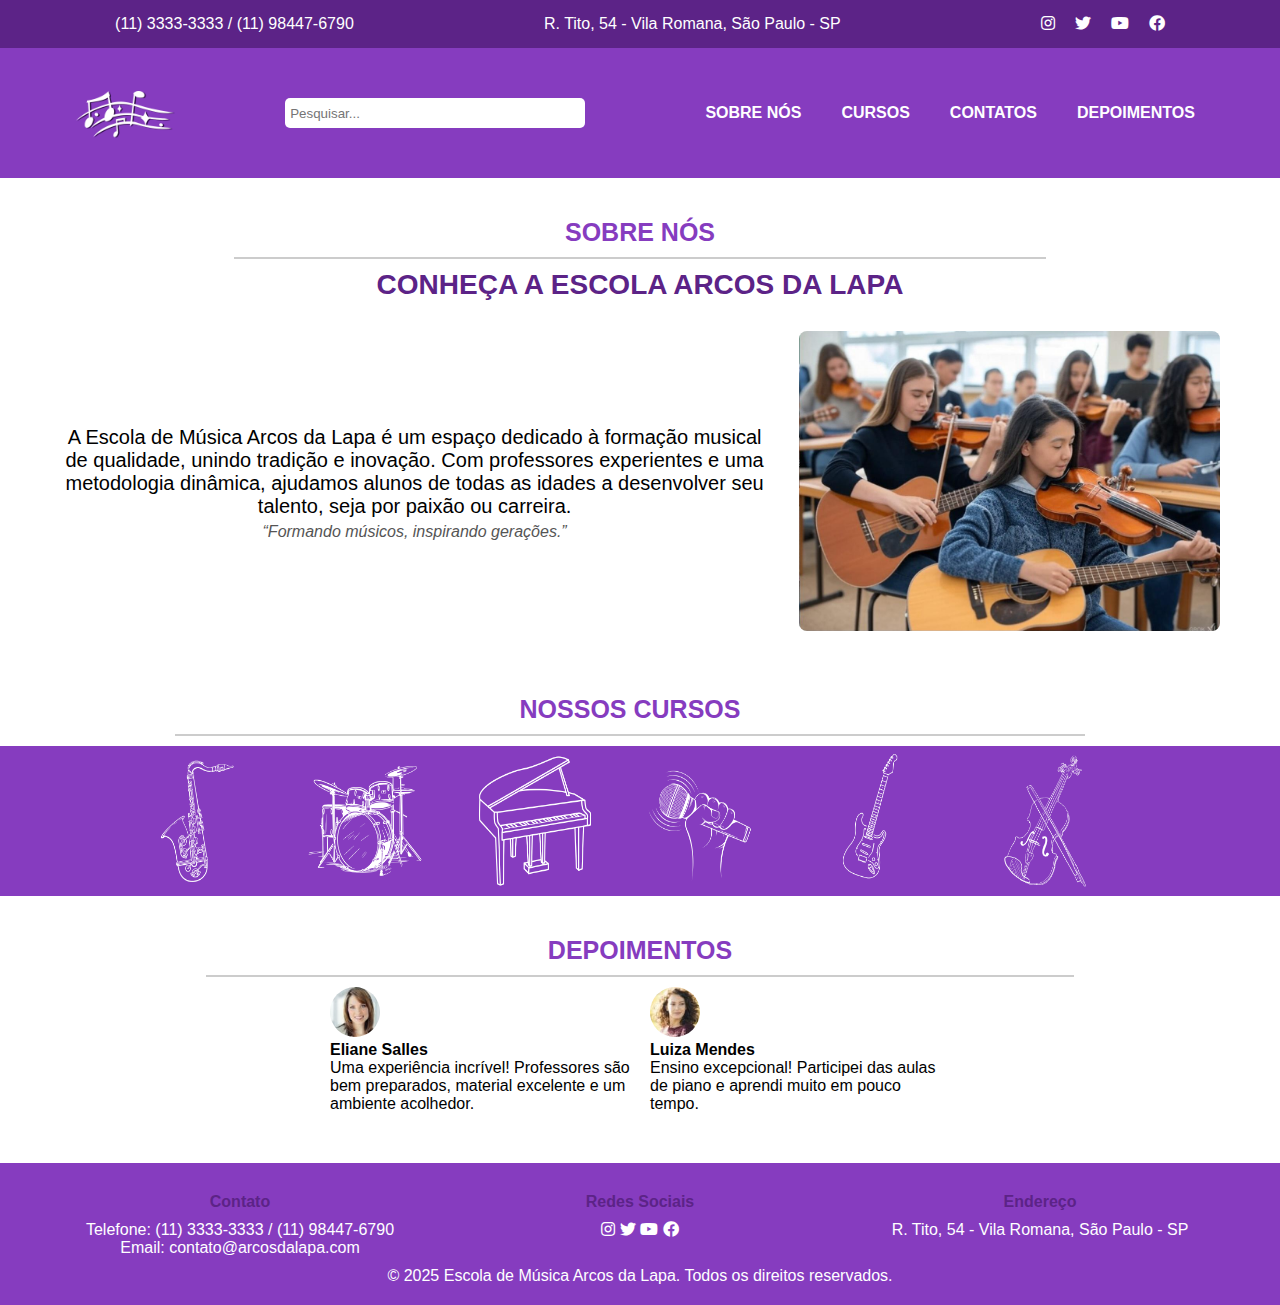
<file: index.html>
<!DOCTYPE html>
<html lang="pt-br">
<head>
    <meta charset="UTF-8">
    <meta name="viewport" content="width=device-width, initial-scale=1.0">
    <title>Escola de Música Arcos da Lapa</title>
    <link rel="stylesheet" href="styles.css">
    <link rel="shortcut icon" href="./imagens/2-removebg-preview (1).png">
    <link rel="stylesheet" href="https://cdnjs.cloudflare.com/ajax/libs/font-awesome/5.15.3/css/all.min.css">
</head>
<body>
    <header>
        <div class="top-bar">
            <p>(11) 3333-3333 / (11) 98447-6790</p>
            <p>R. Tito, 54 - Vila Romana, São Paulo - SP</p>
            <div class="redes-sociais">
                <a href="https://www.instagram.com"><i class="fab fa-instagram"></i></a>
                <a href="https://x.com/?lang=pt&mx=2"><i class="fab fa-twitter"></i></a>
                <a href="www.youtube.com/?themeRefresh=1"><i class="fab fa-youtube"></i></a>
                <a href="https://www.facebook.com/?locale=pt_BR"><i class="fab fa-facebook"></i></a>
            </div>
        </div>
        <div class="nav-bar">
            <img class="img" src="./imagens/1.png" alt="Logo">
            <div class="pesquisar">
                <input type="text" id="search-bar" placeholder="Pesquisar...">
            </div>
            <nav>
                <ul>
                    <li><a href="#sobre-nos">SOBRE NÓS</a></li>
                    <li><a href="#cursos">CURSOS</a></li>
                    <li><a href="#contatos">CONTATOS</a></li>
                    <li><a href="#depoimentos">DEPOIMENTOS</a></li>
                </ul>
            </nav>
        </div>
    </header>

    <section class="sobre-nos" id="sobre-nos">
        <h3 class="subtitulo">SOBRE NÓS</h3>
        <hr class="linha">
        <h2 class="titulo">CONHEÇA A ESCOLA ARCOS DA LAPA</h2>
        <div class="conteudo">
            <div class="texto">
                <p >A Escola de Música Arcos da Lapa é um espaço dedicado à formação musical de qualidade, unindo tradição e inovação. Com professores experientes e uma metodologia dinâmica, ajudamos alunos de todas as idades a desenvolver seu talento, seja por paixão ou carreira.</p>
                <p class="cita">“Formando músicos, inspirando gerações.”</p>
            </div>
            <div class="imagem">
                <img src="./imagens/Mídia.jpg" alt="Alunos tocando instrumentos musicais">
            </div>
        </div>
    </section>

    <section class="cursos" id="cursos">
        <h3 class="subtitulo">NOSSOS CURSOS</h3>
        <hr class="linha">
        <div class="icons">
            <img src="./imagens/9.png" alt="Saxofone">
            <img src="./imagens/6.png" alt="bateria">
            <img src="./imagens/7.png" alt="Piano">
            <img src="./imagens/8.png" alt="Coral">
            <img src="./imagens/2 1.png" alt="Guitarra">
            <img src="./imagens/3.png" alt="Violino">
        </div>
    </section>
    
    <section class="depoimentos" id="depoimentos">
        <h3 class="subtitulo">DEPOIMENTOS</h3>
        <hr class="linha">
        <div class="depoimentos-container">
            <div class="depoimento">
                <img src="./imagens/Mulh7er-69x69.jpg" alt="Eliane Salles">
                <h4>Eliane Salles</h4>
                <p>Uma experiência incrível! Professores são bem preparados, material excelente e um ambiente acolhedor.</p>
            </div>
            <div class="depoimento">
                <img src="./imagens/dia-nacio7nal-da-mulher-1-69x69.jpg" alt="Luiza Mendes">
                <h4>Luiza Mendes</h4>
                <p>Ensino excepcional! Participei das aulas de piano e aprendi muito em pouco tempo.</p>
            </div>
        </div>
    </section>

    <footer>
        <div class="footer-container">
            <div class="footer-section">
                <h4>Contato</h4>
                <p>Telefone: (11) 3333-3333 / (11) 98447-6790</p>
                <p>Email: contato@arcosdalapa.com</p>
            </div>
            <div class="footer-section">
                <h4>Redes Sociais</h4>
                <ul id="contatos">
                    <a href="https://www.instagram.com"><i class="fab fa-instagram"></i></a>
                    <a href="https://x.com/?lang=pt&mx=2"><i class="fab fa-twitter"></i></a>
                    <a href="www.youtube.com/?themeRefresh=1"><i class="fab fa-youtube"></i></a>
                    <a href="https://www.facebook.com/?locale=pt_BR"><i class="fab fa-facebook"></i></a>
                </ul>
            </div>
            <div class="footer-section">
                <h4>Endereço</h4>
                <p>R. Tito, 54 - Vila Romana, São Paulo - SP</p>
            </div>
        </div>
        <p>&copy; 2025 Escola de Música Arcos da Lapa. Todos os direitos reservados.</p>
    </footer>
    
<div id="card-confirmacao" class="card">
    <div class="card-content">
        <h3>Você tem certeza que deseja se inscrever neste curso?</h3>
        <p id="curso-selecionado"></p>
        <div class="buttons">
            <button id="confirmar-inscricao-final" class="btn-confirmar">Sim, quero me inscrever</button>
            <button id="cancelar-inscricao-final" class="btn-cancelar">Cancelar</button>
        </div>
    </div>
</div>

    <script src="script.js"></script>
</body>
</html>
</file>
<file: styles.css>
* {
    margin: 0;
    padding: 0;
    box-sizing: border-box;
    font-family: 'Trebuchet MS', sans-serif;
}

body {
    display: flex;
    flex-direction: column;
    min-height: 100vh;
}

header {
    background-color: #863CBF;
    color: white;
}

.top-bar {
    display: flex;
    flex-wrap: wrap;
    align-items: center;
    justify-content: space-around;
    padding: 15px 20px;
    background-color: #5C2387;
}

.pesquisar {
    display: flex;
    align-items: center;
    background: white;
    border-radius: 5px;
    overflow: hidden;
    height: 30px;
    width: 300px;
}

.pesquisar input {
    border: none;
    padding: 5px;
    outline: none;
    width: 100%;
}

.redes-sociais {
    display: flex;
    gap: 10px;
    flex-wrap: wrap;
}

.redes-sociais a {
    margin-left: 10px;
    color: white;
}

.nav-bar {
    display: flex;
    align-items: center;
    justify-content: space-around;
    padding: 15px 20px;
    flex-wrap: wrap;
}

.nav-bar img {
    height: 100px;
    cursor: pointer;
}

.nav-bar input {
    width: 200px;
    padding: 5px;
    border-radius: 5px;
    border: none;
}

nav ul {
    list-style: none;
    display: flex;
    gap: 20px;
    flex-wrap: wrap;
    justify-content: center;
}

nav a {
    text-decoration: none;
    color: white;
    font-weight: bold;
    padding: 5px 10px;
    transition: 0.3s;
}

nav a:hover {
    background: rgba(255, 255, 255, 0.2);
    border-radius: 5px;
}

.sobre-nos {
    max-width: 1200px;
    margin: 20px auto;
    padding: 20px;
    text-align: center;
}

.subtitulo {
    color: #863CBF;
    font-size: 25px;
    text-transform: uppercase;
    text-align: center;
}

.linha {
    width: 70%;
    margin: 10px auto;
    border: 1px solid #ccc;
}

.titulo {
    color: #5C2387;
    font-size: 28px;
    text-align: center;
    margin-bottom: 30px;
}
.conteudo {
    display: flex;
    align-items: center;
}
.texto {
    width: 70%;
    padding-right: 30px;
    font-size: 20px;
}
.imagem {
    width: 40%;
}
.imagem img {
    width: 100%;
    border-radius: 8px;
}
.cita {
    margin-top: 5px;
    font-style: italic;
    color: #555;
    font-size: 16px;
}

.cursos {
    color: white;
    padding: 20px;
    margin-left: -20px;
    padding: 20px 0;
    flex-wrap: wrap;
}

.icons {
    background-color: #863CBF;
    display: flex;
    justify-content: center;
    gap: 20px;
    font-size: 2rem;
    flex-wrap: wrap;
}

.icons img {
    width: 150px;
    height: 150px;
    padding-right: 20px;
}

.depoimentos {
    padding: 20px;
}

.depoimentos-container {
    display: flex;
    justify-content: center;
    gap: 20px;
}

.depoimento {
    max-width: 300px;
    text-align: left;
}

.depoimento img {
    width: 50px;
    border-radius: 50%;
}

footer {
    background-color: #863CBF;
    color: white;
    text-align: center;
    padding: 20px 0;
    margin-top: 30px;
}
.footer-container {
    display: flex;
    justify-content: space-around;
    flex-wrap: wrap;
    max-width: 1200px;
    margin: auto;
}
.footer-section {
    flex: 1;
    min-width: 250px;
    padding: 10px;
}
.footer-section h4 {
    margin-bottom: 10px;
    color: #5C2387;
}
.footer-section ul {
    list-style: none;
    padding: 0;
}
.footer-section ul li {
    margin: 5px 0;
}
.footer-section a {
    color: white;
    text-decoration: none;
}
.footer-section a:hover {
    text-decoration: underline;
}

.nav-bar nav ul li a.active {
    background-color: #5C2387;
    color: #fff;
}

.cursos .icons img {
    transition: transform 0.3s ease;
}

.card {
    display: none; 
    position: fixed;
    top: 0;
    left: 0;
    width: 100%;
    height: 100%;
    background-color: rgba(0, 0, 0, 0.5); 
    align-items: center;
    justify-content: center;
    z-index: 9999;
}
 
.card-content {
    background-color: #fff;
    padding: 30px;
    border-radius: 10px;
    text-align: center;
    width: 80%;
    max-width: 400px;
    box-shadow: 0 4px 8px rgba(0, 0, 0, 0.2);
}
 
.card-content h3 {
    font-size: 24px;
    color: #5C2387;
    margin-bottom: 20px;
}
 
.card-content p {
    font-size: 16px;
    color: #333;
    margin-bottom: 20px;
}
 
.buttons {
    display: flex;
    justify-content: space-between;
}
 
.buttons button {
    padding: 10px 20px;
    font-size: 16px;
    border: none;
    border-radius: 5px;
    cursor: pointer;
    transition: 0.3s;
}
 
.btn-confirmar {
    background-color: #5C2387;
    color: #fff;
}
 
.btn-confirmar:hover {
    background-color: #5C2387;
}
 
.btn-cancelar {
    background-color: #ccc;
    color: #333;
}
 
.btn-cancelar:hover {
    background-color: #999;
}
</file>
